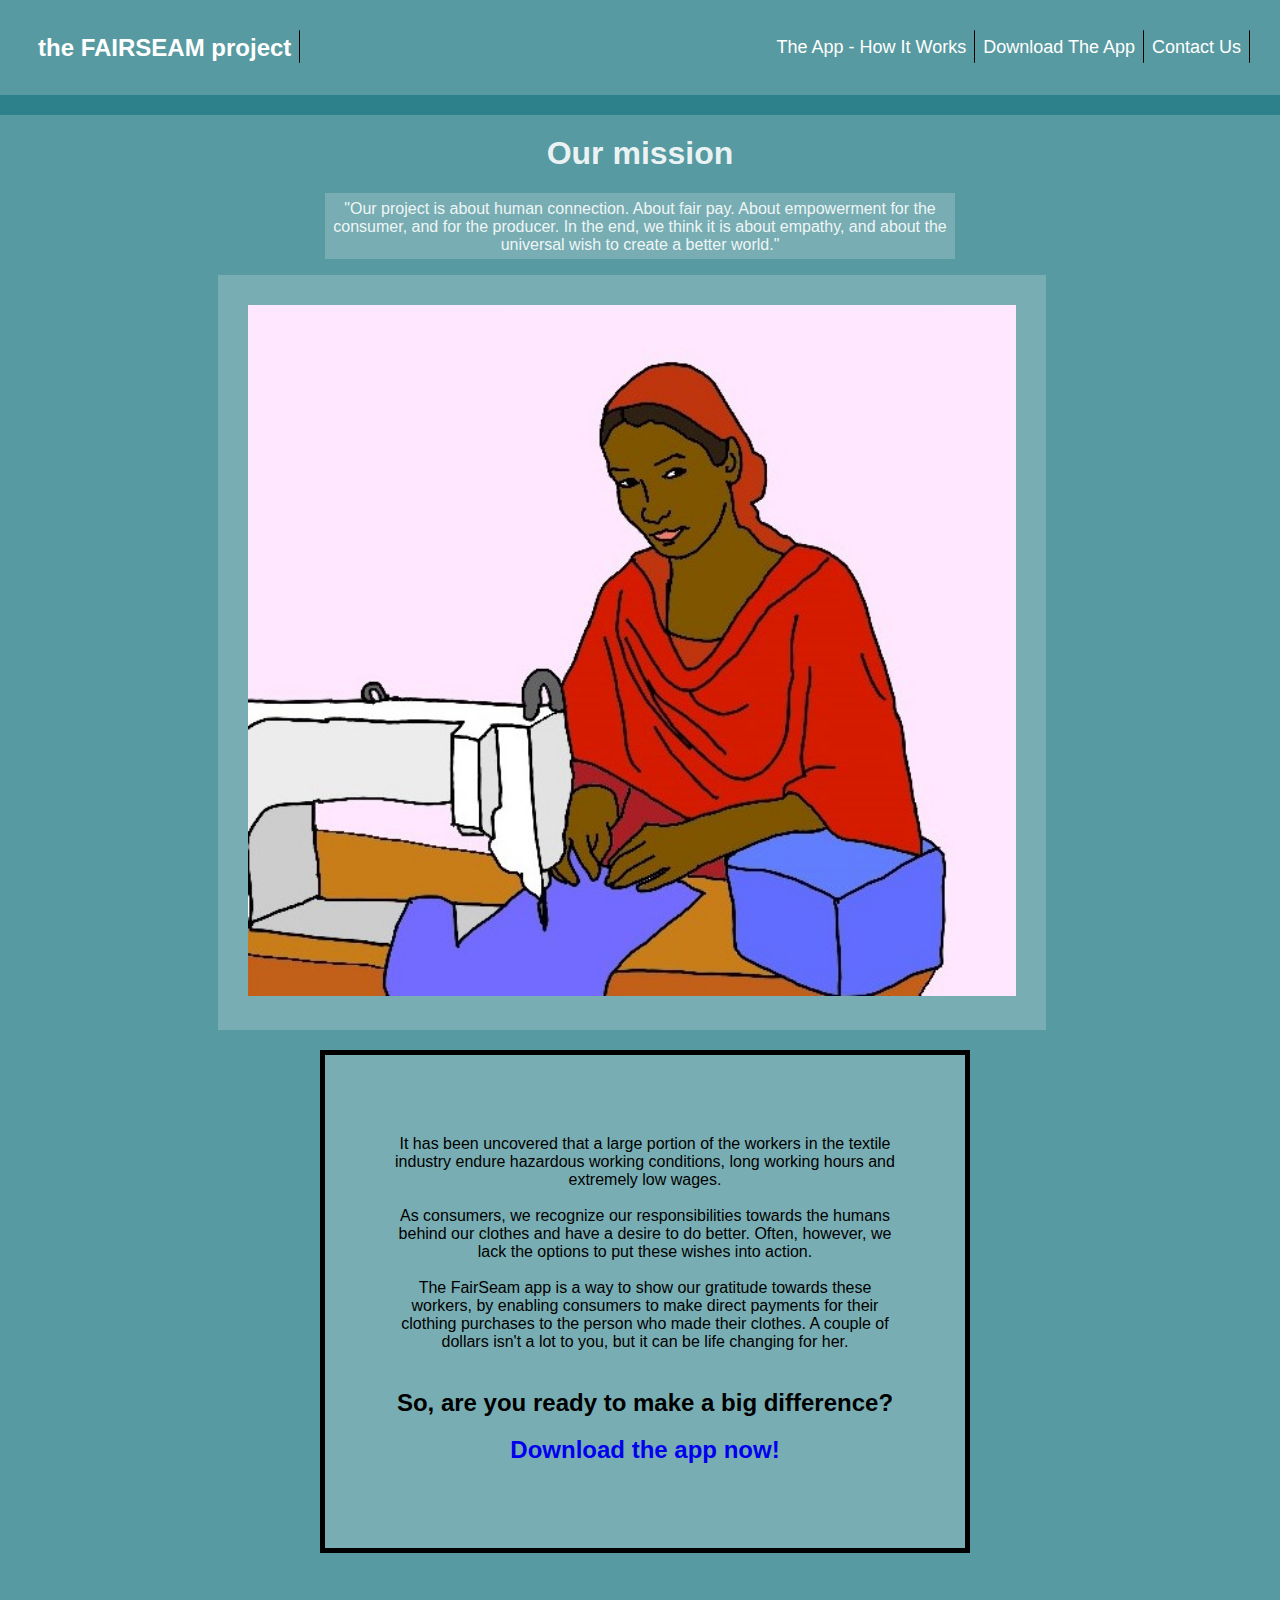
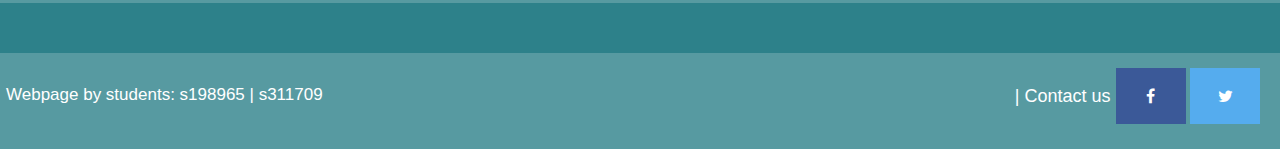
<file: index.html>
<!DOCTYPE html>
<html lang="en">


<head>
	<meta name="viewport" content="width=device-width, initial-scale=1">

	<title>FairSeam - together for a better tomorrow</title>

	<meta charset="UTF-8">

	<link rel="stylesheet" type="text/css" href="Stylesheet.css">

	<!-- Font awesome gir mulighet til å bruke social media buttons -->
	<link rel="stylesheet" href="https://cdnjs.cloudflare.com/ajax/libs/font-awesome/4.7.0/css/font-awesome.min.css">

</head>


<body>

<div class="menu">
		<a class="navn" href="index.html">the FAIRSEAM project</a>
		<div class="header-menu">
			<a href="About.html">The App - How It Works</a>
			<a href="App.html">Download The App </a>
			<a href="Contact.html">Contact Us </a>
		</div>
</div>


<div class="content">

<div class="header">
	<h1>Our mission</h1>
	<div id="headP">
		<p>
			"Our project is about human connection. About fair pay. About empowerment for the consumer, and for the producer. In the end, we think it is about empathy, and about the universal wish to create a better world."
		</p>
	</div>
</div>

<div class="picture">
	<picture>
		<img id="LadySewing" src="images/FactoryWorker.jpg" alt="drawing of a seamstress">
	</picture>
</div>

<div id = "about">
	<p>
	It has been uncovered that a large portion of the workers in the textile industry endure hazardous working conditions, long working hours and extremely low wages. <br><br>
	As consumers, we recognize our responsibilities towards the humans behind our clothes and have a desire to do better. Often, however, we lack the options to put these wishes into action.<br><br>
	The FairSeam app is a way to show our gratitude towards these workers, by enabling consumers to make direct payments for their clothing purchases to the person who made their clothes. A couple of dollars
	isn't a lot to you, but it can be life changing for her. <br><br>
	</p>
	<h2> So, are you ready to make a big difference? <h2>
	<a href="App.html">Download the app now! </a>
</div>

</div></div></div>

<footer>
		<div class="contact">
			<a href = Contact.html id="contact">| Contact us </a>
			<a href="https://www.facebook.com/" id="facebook" class="fa fa-facebook"></a>
			<a href="https://www.twitter.com" id="twitter" class="fa fa-twitter"></a>
		</div>
		<p id="byline">  Webpage by students: s198965 | s311709 </p>
</footer>

</body>

</html>
</file>
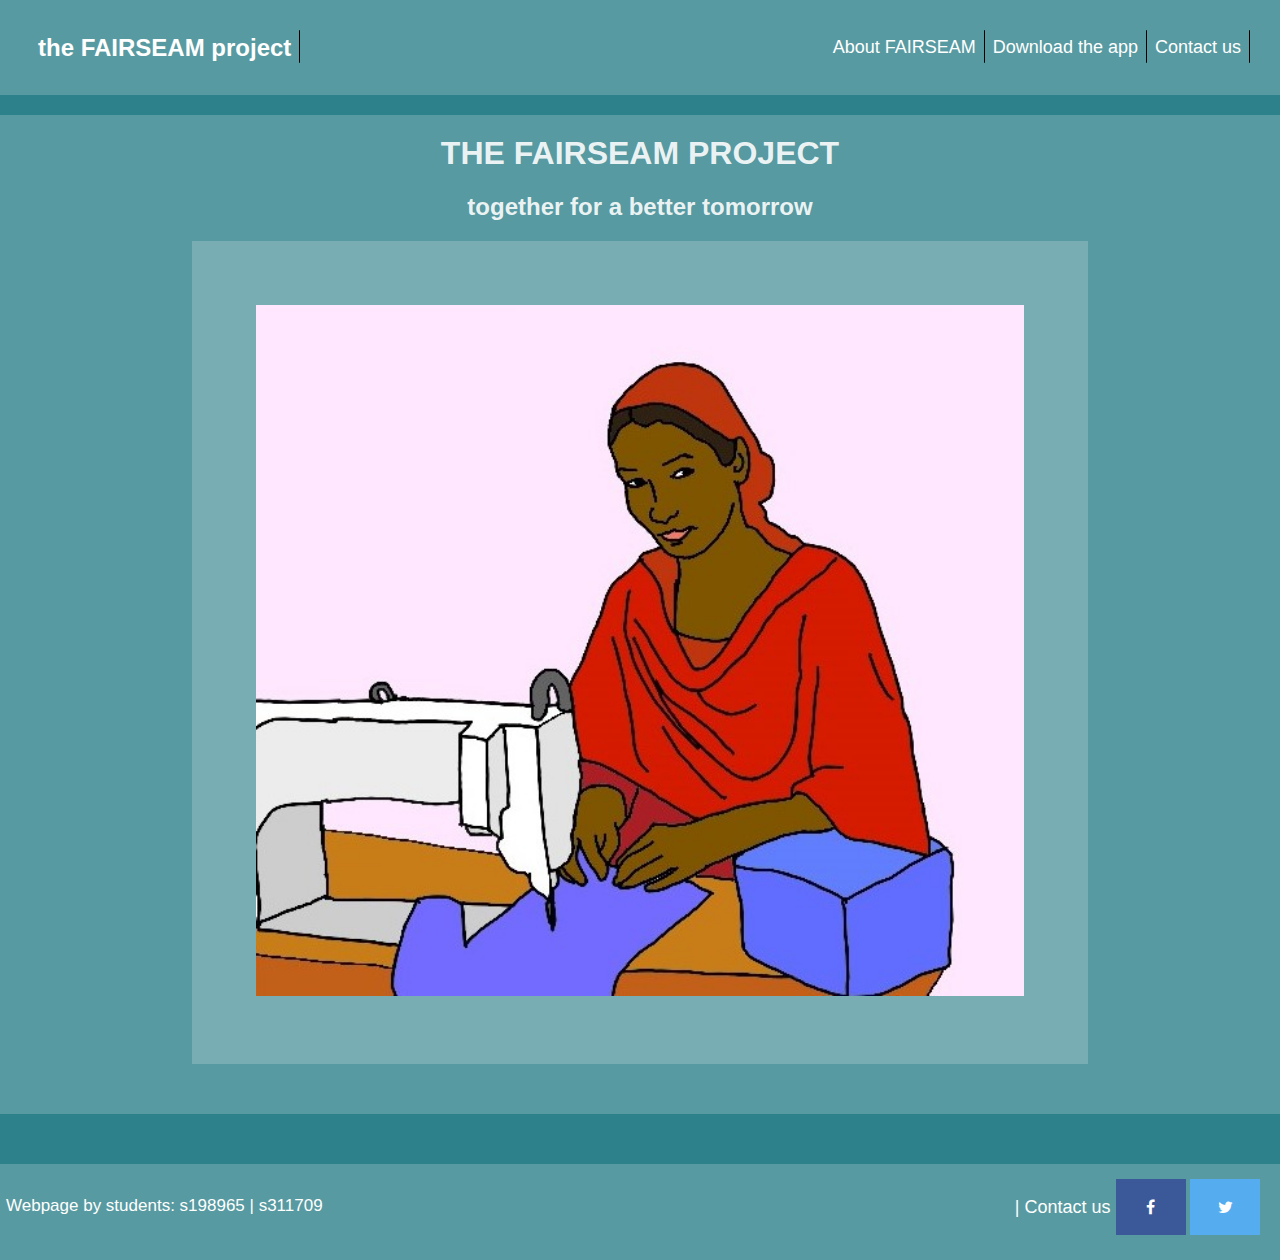
<file: html/index.html>
<!DOCTYPE html>
<html>


<head>
	<meta name="viewport" content="width=device-width, initial-scale=1">

	<title>FairSeam - together for a better tomorrow</title>

	<meta charset="UTF-8">

	<link rel="stylesheet" type="text/css" href="../css/Stylesheet.css">

	<link rel="stylesheet" href="https://cdnjs.cloudflare.com/ajax/libs/font-awesome/4.7.0/css/font-awesome.min.css">

</head>


<body>

<!--- <ul class = "meny">
	<li class="meny-knapp"><a href = frontpage.html> Front page </a> </li>
	<li class="meny-knapp"><a href = About.html> About the project </a> </li>
	<li class="meny-knapp"><a href = App.html> Download the app </a> </li>
	<li class="meny-knapp"><a href = 	Contact.html> Contact us </a></li>
</ul>   --->

<div class="menu">
		<a class="navn" href="frontpage.html">the FAIRSEAM project</a>
		<div class="header-menu">
			<!-- <a href="frontpage.html">Front page </a> -->
			<a href="About.html">About FAIRSEAM </a>
			<a href="App.html">Download the app </a>
			<a href="Contact.html">Contact us </a>
		</div>
</div>
<div class="content">
<div class="header">
	<h1> THE FAIRSEAM PROJECT</h1>
	<h2>together for a better tomorrow</h2>
</div>

<!-- vi må huske å legge til
bildetekst i hht undiversal design-->


<div class="picture">
<picture>
	<img id="LadySewing" src="../images/FactoryWorker.jpg" alt="factory worker" width="50%" padding="25%">
</picture>
</div>
<!--- <div class="frontpage-buttons">
	<button class="button" id="button-one" onclick="window.location.href='About.html';"> Learn more about the project!
	</button>
	<button class="button" id="button-two" onclick="window.location.href='App.html';"> Download the FairSeam app
	</button>
</div> --->

</div>

<footer>

		<div class="contact">
			<a href = Contact.html id="contact">| Contact us </a>
			<a href="#" id="facebook" class="fa fa-facebook"></a>
			<a href="#" id="twitter" class="fa fa-twitter"></a>
		</div>
		<p id="byline">  Webpage by students: s198965 | s311709 </p>
</footer>

</body>

</html>
</file>
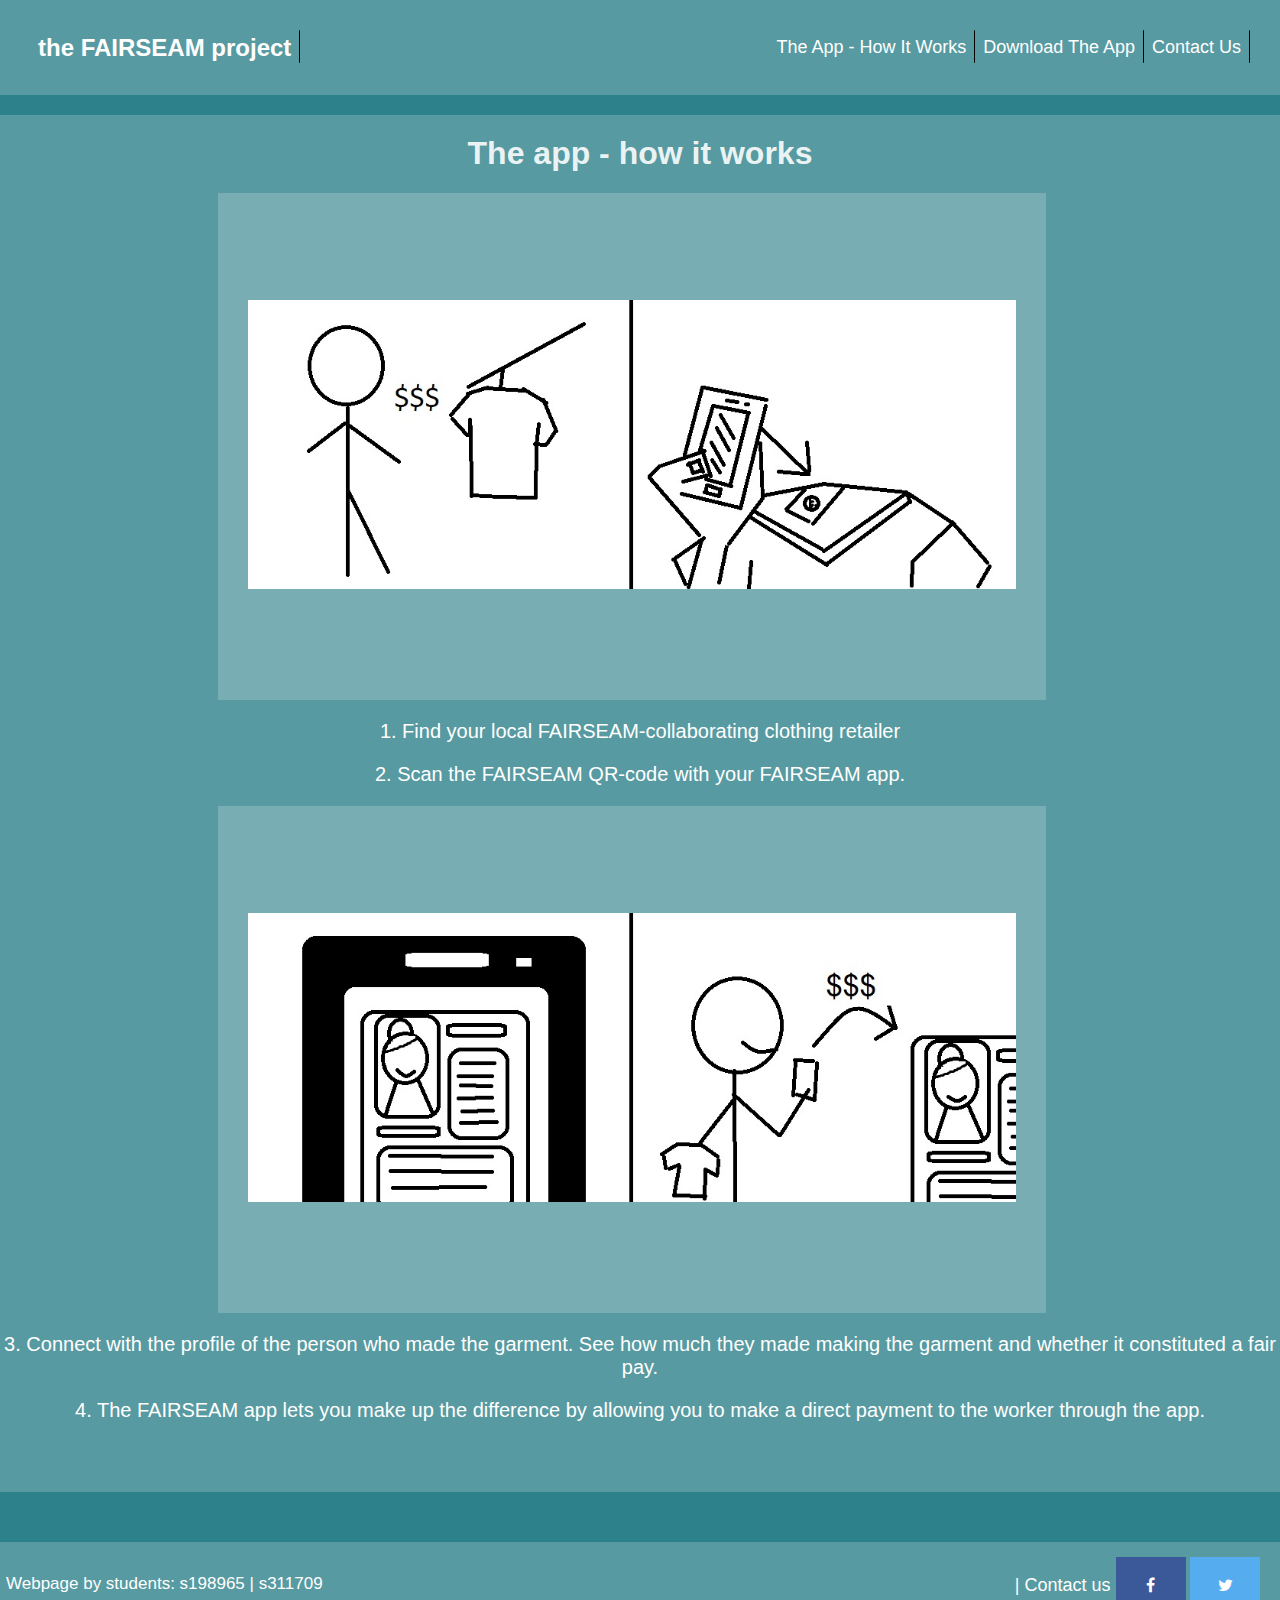
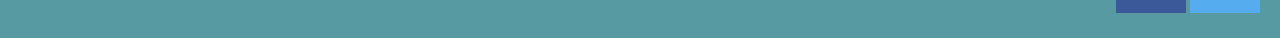
<file: About.html>
<!DOCTYPE html>
<html lang="en">

<head>
	<meta charset="UTF-8">

	<link rel="stylesheet" type="text/css" href="Stylesheet.css">
	<!-- Font awesome gir mulighet til å bruke social media buttons -->
	<link rel="stylesheet" href="https://cdnjs.cloudflare.com/ajax/libs/font-awesome/4.7.0/css/font-awesome.min.css">

	<meta name="viewport" content="width=device-width, initial-scale=1">

	<title>About the FairSeam project</title>

</head>

<body>

<div class="menu">
		<a class="navn" href="index.html">the FAIRSEAM project</a>
		<div class="header-menu">
			<a href="About.html">The App - How It Works</a>
			<a href="App.html">Download The App </a>
			<a href="Contact.html">Contact Us </a>
		</div>
</div>

<div class="content">

<div class="header">
	<h1>The app - how it works</h1>
</div>

<div class="picture">
	<picture class="tegneserie">
		<img src="images/bilde1.jpg" alt ="hvordan bruke appen del 1">
	</picture>
</div>

<div class="bruksanvisning">
	<p>
		1. Find your local FAIRSEAM-collaborating clothing retailer
	</p>

	<p>
		2. Scan the FAIRSEAM QR-code with your
		FAIRSEAM app.
	</p>
<div>

<div class="picture">
	<picture class="tegneserie">
		<img src="images/bilde2.jpg" alt ="hvordan bruke appen del 2">
	</picture>
</div>

<div class="bruksanvisning">
	<p>
		3. Connect with the profile of the person who made the garment. See how much they made making the garment and whether it constituted a fair pay.
	</p>

	<p>
		4. The FAIRSEAM app lets you make up the difference by allowing you to make a direct payment to the worker through the app.
	</p>

</div>
</div></div>
</div>

<footer>
		<div class="contact">
			<a href = Contact.html id="contact">| Contact us </a>
			<a href="https://www.facebook.com/" id="facebook" class="fa fa-facebook"></a>
			<a href="https://www.twitter.com" id="twitter" class="fa fa-twitter"></a>
		</div>
		<p id="byline">  Webpage by students: s198965 | s311709 </p>
</footer>

</body>

</html>
</file>
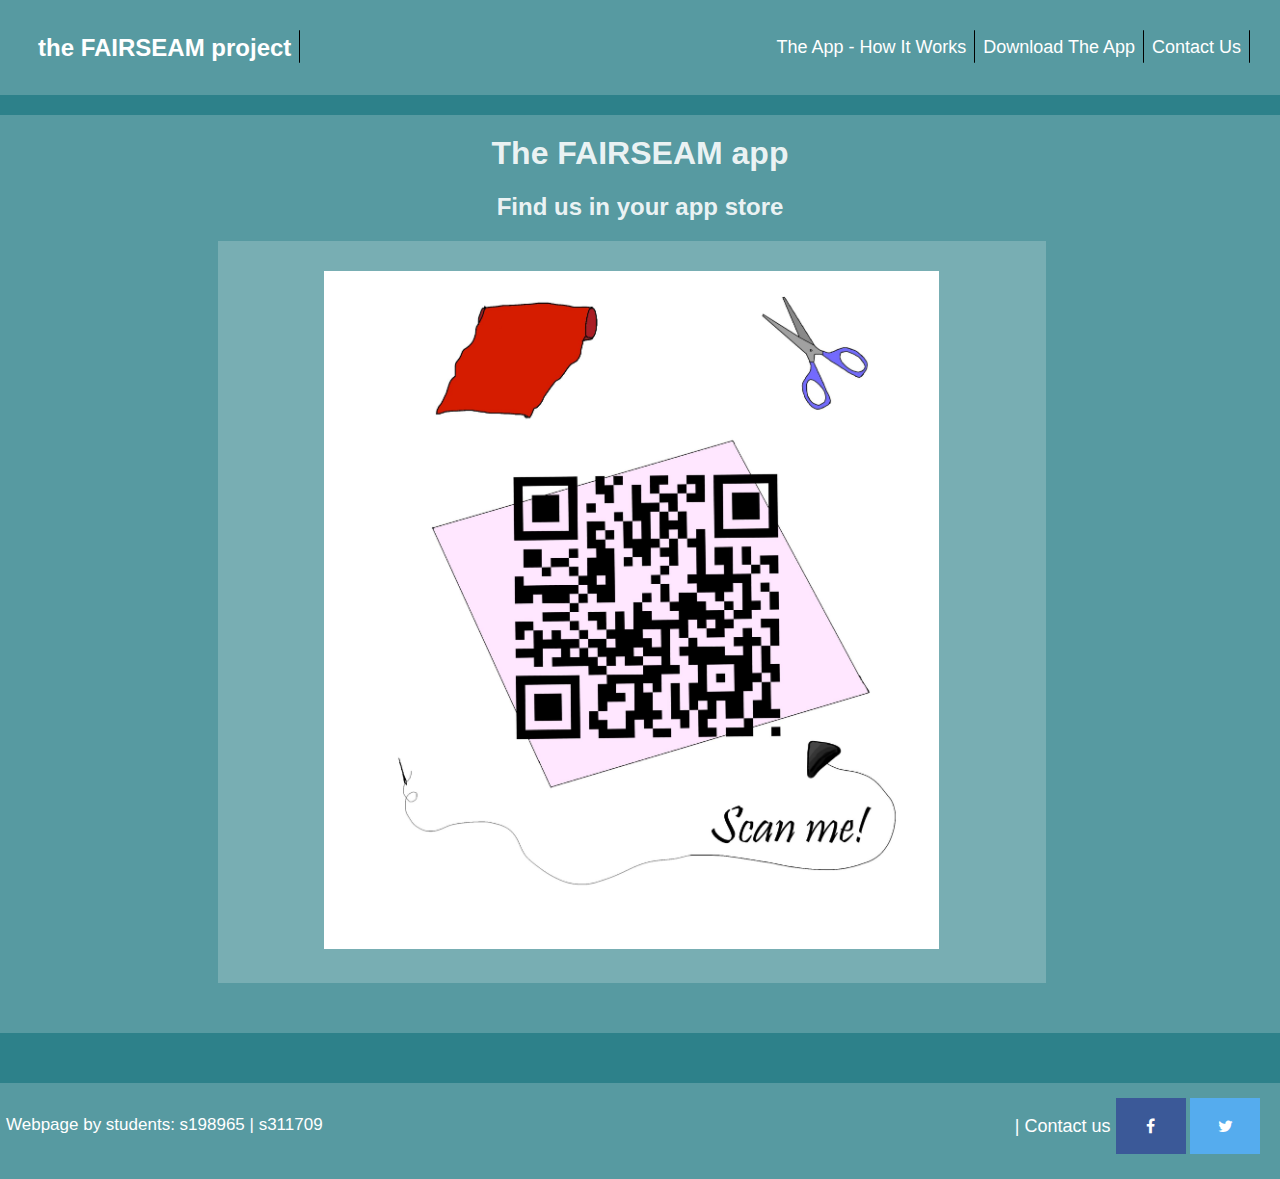
<file: App.html>
<!DOCTYPE html>
<html lang="en">

<head>

	<meta charset="UTF-8">

	<link rel="stylesheet" type="text/css" href="Stylesheet.css">

	<!-- Font awesome gir mulighet til å bruke social media buttons -->
	<link rel="stylesheet" href="https://cdnjs.cloudflare.com/ajax/libs/font-awesome/4.7.0/css/font-awesome.min.css">

	<meta name="viewport" content="width=device-width, initial-scale=1">

	<title>Download the FairSeam app</title>

</head>

<body>

<div class="menu">
		<a class="navn" href="index.html">the FAIRSEAM project</a>
		<div class="header-menu">
			<a href="About.html">The App - How It Works</a>
			<a href="App.html">Download The App </a>
			<a href="Contact.html">Contact Us </a>
		</div>
</div>

<div class="content">

<div class="header">
	<h1> The FAIRSEAM app</h1>
	<h2>Find us in your app store</h2>
</div>


<div class="picture">
	<picture>
		<img id="scanMe" src="images/scanMe.jpg" alt="scan the qr code">
	</picture>
</div>

</div>

<footer>
		<div class="contact">
			<a href = Contact.html id="contact">| Contact us </a>
			<a href="https://www.facebook.com/" id="facebook" class="fa fa-facebook"></a>
			<a href="https://www.twitter.com" id="twitter" class="fa fa-twitter"></a>
		</div>
		<p id="byline">  Webpage by students: s198965 | s311709 </p>
</footer>

</body>

</html>
</file>
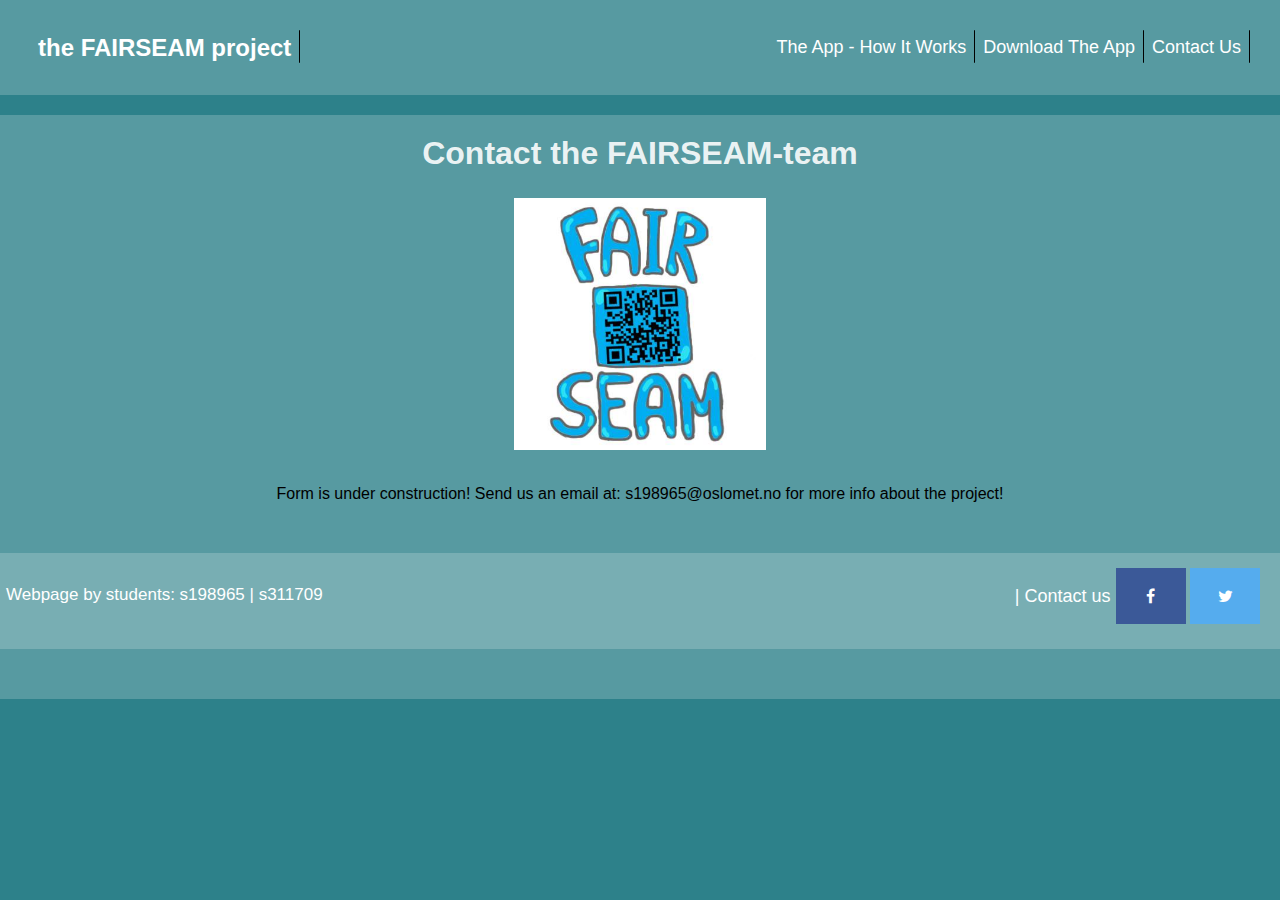
<file: Contact.html>
<!DOCTYPE html>
<html lang="en">

<head>

	<meta charset="UTF-8">

	<meta name="viewport" content="width=device-width, initial-scale=1">

	<title>Contact the FairSeam team</title>

	<link rel="stylesheet" type="text/css" href="Stylesheet.css" />

	<!-- Font awesome gir mulighet til å bruke social media buttons -->
	<link rel="stylesheet" href="https://cdnjs.cloudflare.com/ajax/libs/font-awesome/4.7.0/css/font-awesome.min.css">

</head>

<body>

<div class="menu">
		<a class="navn" href="index.html">the FAIRSEAM project</a>
		<div class="header-menu">
			<a href="About.html">The App - How It Works</a>
			<a href="App.html">Download The App </a>
			<a href="Contact.html">Contact Us </a>
		</div>
</div>

<div class="content">

<div class="header">
	<h1> Contact the FAIRSEAM-team </h1>
	<picture>
		<img id="logo" src="images/logo.jpg" alt="FAIRSEAM logo">
	</picture>
</div>

<p id="email">
	Form is under construction! Send us an email at:
	s198965@oslomet.no
	for more info about the project!
</p>

<!--
<div class="form">
	<div class="contactForm">
		<form method:"GET" action="mailto:s198965@oslomet.no" name="contact form" enctype:"text.plain">

				<label for="name"> Name </label>
				<input type="text" id=name name=Name placeholder ="full name">

				<br>

				<label for="email"> Email </label>
				<input type="text" id=email name=Email placeholder ="email adress">

				<br>

				<label for="message"> Message </label>

				<br>

				<textarea id="message" name=Message placeholder ="message"> </textarea>

				<div class="center">

				<input type="Button" value="Send">
				</div>
		</form>
	</div>
</div>
--->
<footer>
		<div class="contact">
			<a href = Contact.html id="contact">| Contact us </a>
			<a href="https://www.facebook.com/" id="facebook" class="fa fa-facebook"></a>
			<a href="https://www.twitter.com" id="twitter" class="fa fa-twitter"></a>
		</div>
		<p id="byline">  Webpage by students: s198965 | s311709 </p>
</footer>


</body>

</html>
</file>
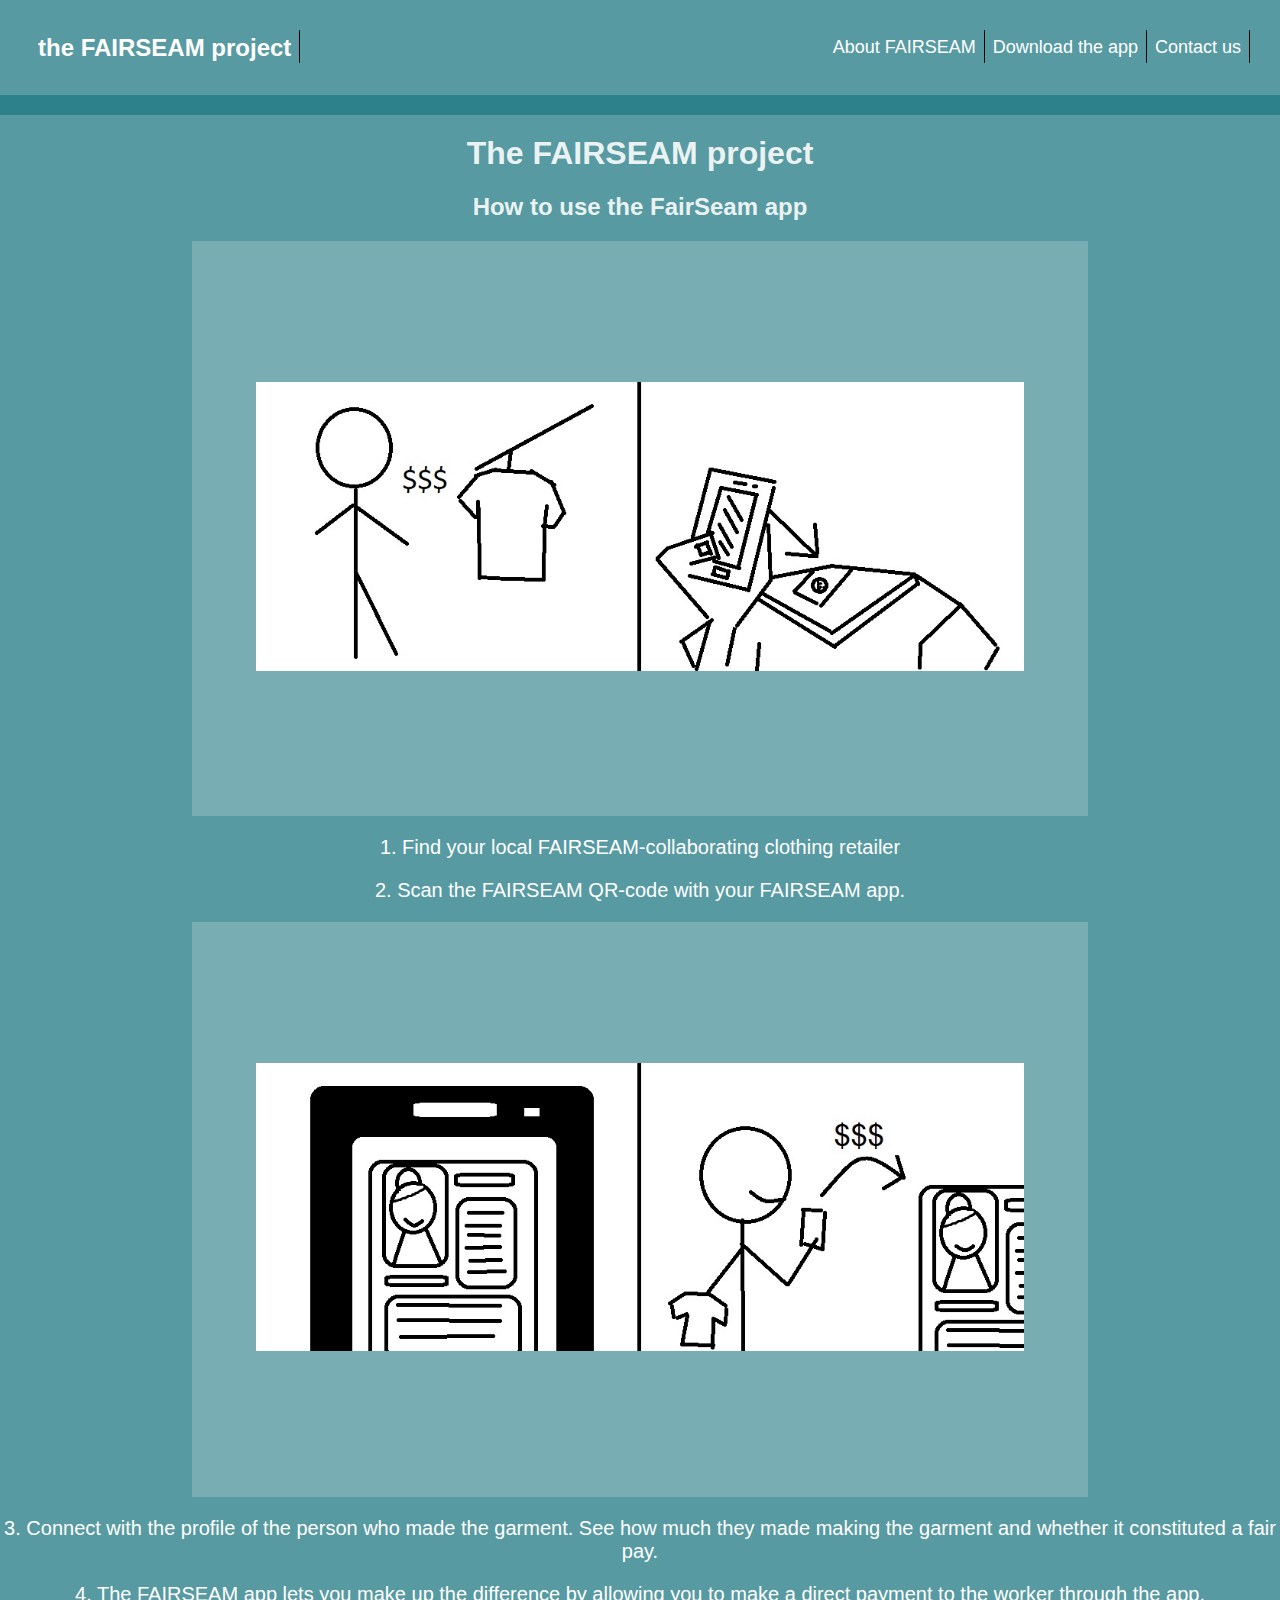
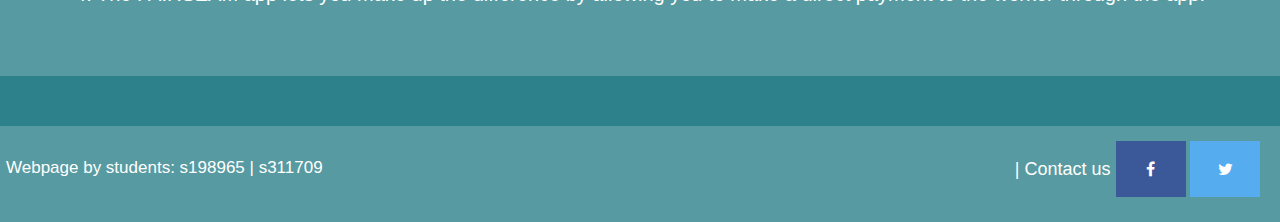
<file: html/About.html>
<!DOCTYPE html>
<html>
<link rel="stylesheet" type="text/css" href="../css/Stylesheet.css">
<!-- Font awesome gir mulighet til å bruke social media buttons -->
<link rel="stylesheet" href="https://cdnjs.cloudflare.com/ajax/libs/font-awesome/4.7.0/css/font-awesome.min.css">

<head>
	<meta charset="UTF-8">

	<meta name="viewport" content="width=device-width, initial-scale=1">

	<title>About the FairSeam project</title>


</head>

<body>


<!--- <ul class = "meny">
	<li class="meny-knapp"><a href = frontpage.html> Front page </a> </li>
	<li class="meny-knapp"><a href = About.html> About the project </a> </li>
	<li class="meny-knapp"><a href = App.html> Download the app </a> </li>
	<li class="meny-knapp"><a href = 	Contact.html> Contact us </a></li>
</ul> -->

<div class="menu">
		<a class="navn" href="index.html">the FAIRSEAM project</a>
		<div class="header-menu">
			<!-- <a href="frontpage.html">Front page </a> -->
			<a href="About.html">About FAIRSEAM </a>
			<a href="App.html">Download the app </a>
			<a href="Contact.html">Contact us </a>
		</div>
</div>

<div class="content">

<div class="header">
	<h1> The FAIRSEAM project</h1>
	<h2>How to use the FairSeam app</h2>
</div>
<div class="picture">
		<picture class="tegneserie">
			<img src="../images/bilde1.jpg" alt ="må skrive inn alt">
	</picture>
</div>
<!-- <picture>
	<img src=imageName.jpg alt="lady making clothes">
</picture> -->
<div class="bruksanvisning">
<p>
	1. Find your local FAIRSEAM-collaborating clothing retailer
</p>

<P>
	2. Scan the FAIRSEAM QR-code with your
	FAIRSEAM app.
</P>
<div>

<div class="picture">
	<picture class="tegneserie">
		<img src="../images/bilde2.jpg" alt ="må skrive inn alt">
	</picture>
</div>

<div class="bruksanvisning">
<p>
	3. Connect with the profile of the person who made the garment. See how much they made making the garment and whether it constituted a fair pay.
</p>

<P>
	4. The FAIRSEAM app lets you make up the difference by allowing you to make a direct payment to the worker through the app.
</P>

</div>
</div>

</div>

</div>

<footer>

		<div class="contact">
			<a href = Contact.html id="contact">| Contact us </a>
			<a href="#" id="facebook" class="fa fa-facebook"></a>
			<a href="#" id="twitter" class="fa fa-twitter"></a>
		</div>
		<p id="byline">  Webpage by students: s198965 | s311709 </p>
</footer>



</body>

</html>
</file>
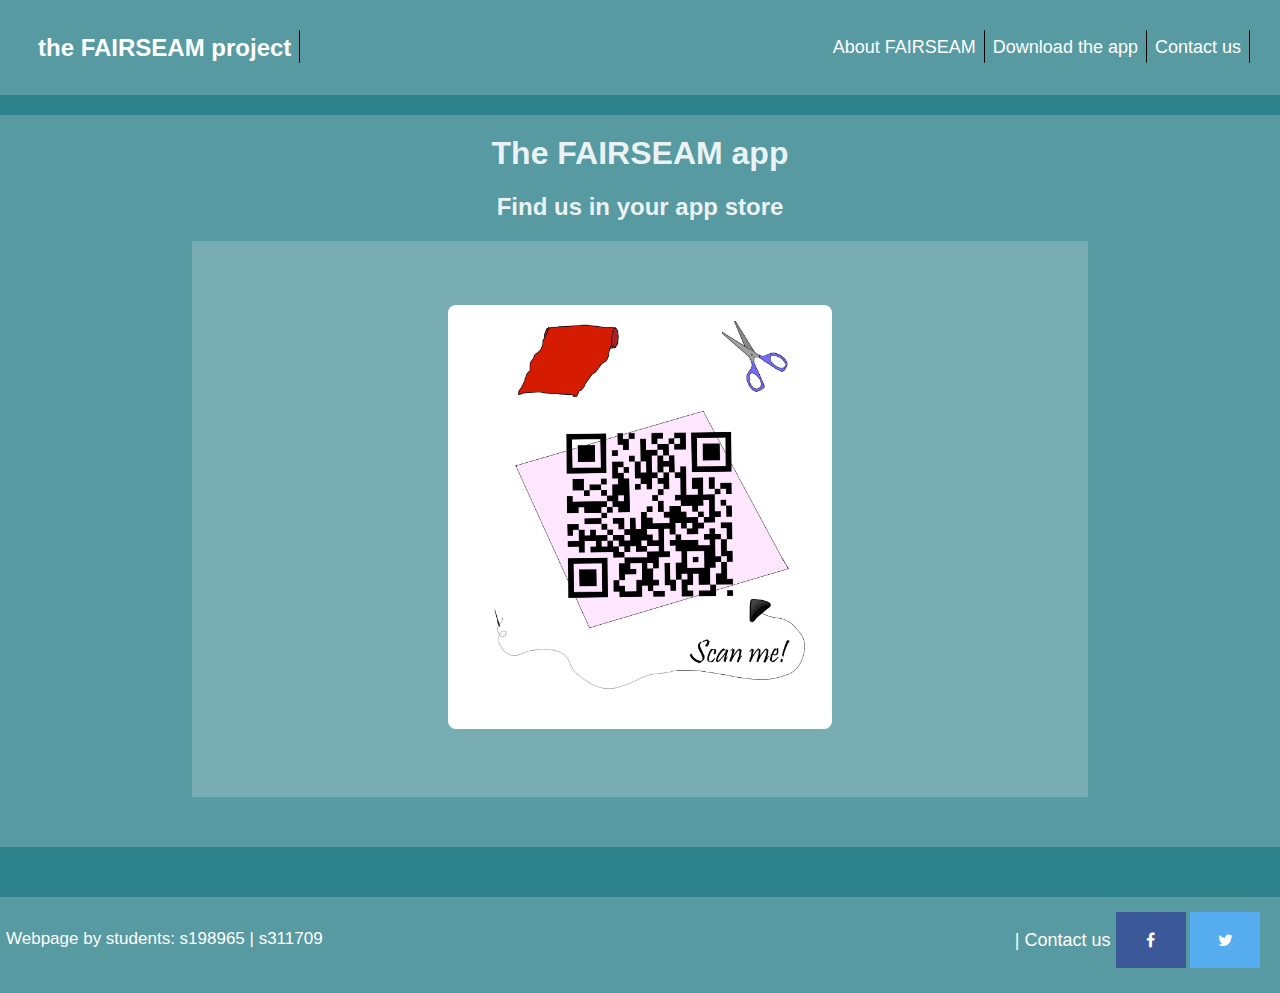
<file: html/App.html>
<!DOCTYPE html>
<html>
	
	<link rel="stylesheet" type="text/css" href="../css/Stylesheet.css">
<!-- Font awesome gir mulighet til å bruke social media buttons -->
	
	<link rel="stylesheet" href="https://cdnjs.cloudflare.com/ajax/libs/font-awesome/4.7.0/css/font-awesome.min.css">

<head>

	<meta charset="UTF-8">
	
	<meta name="viewport" content="width=device-width, initial-scale=1">
	
	<title>Download the FairSeam app</title>

</head>

<body>


<!--- <ul class = "meny">
	<li class="meny-knapp"><a href = frontpage.html> Front page </a> </li>
	<li class="meny-knapp"><a href = About.html> About the project </a> </li>
	<li class="meny-knapp"><a href = App.html> Download the app </a> </li>
	<li class="meny-knapp"><a href = 	Contact.html> Contact us </a></li>
</ul> --->

<div class="menu">
		<a class="navn" href="index.html">the FAIRSEAM project</a>
		<div class="header-menu">
			<!-- <a href="frontpage.html">Front page </a> -->
			<a href="About.html">About FAIRSEAM </a>
			<a href="App.html">Download the app </a>
			<a href="Contact.html">Contact us </a>
		</div>
</div>
<div class="content">
<div class="header">
	<h1> The FAIRSEAM app</h1>
	<h2>Find us in your app store</h2>
</div>


<div class="picture">
<picture>
	<img id="scanMe" src="../images/scanMe.jpg" alt="scan the qr code">
</picture>
</div>
</div>
<footer>
		
		<div class="contact">
			<a href = Contact.html id="contact">| Contact us </a>
			<a href="#" id="facebook" class="fa fa-facebook"></a>
			<a href="#" id="twitter" class="fa fa-twitter"></a>
		</div>
		<p id="byline">  Webpage by students: s198965 | s311709 </p>
</footer>


</body>


</html>
</file>
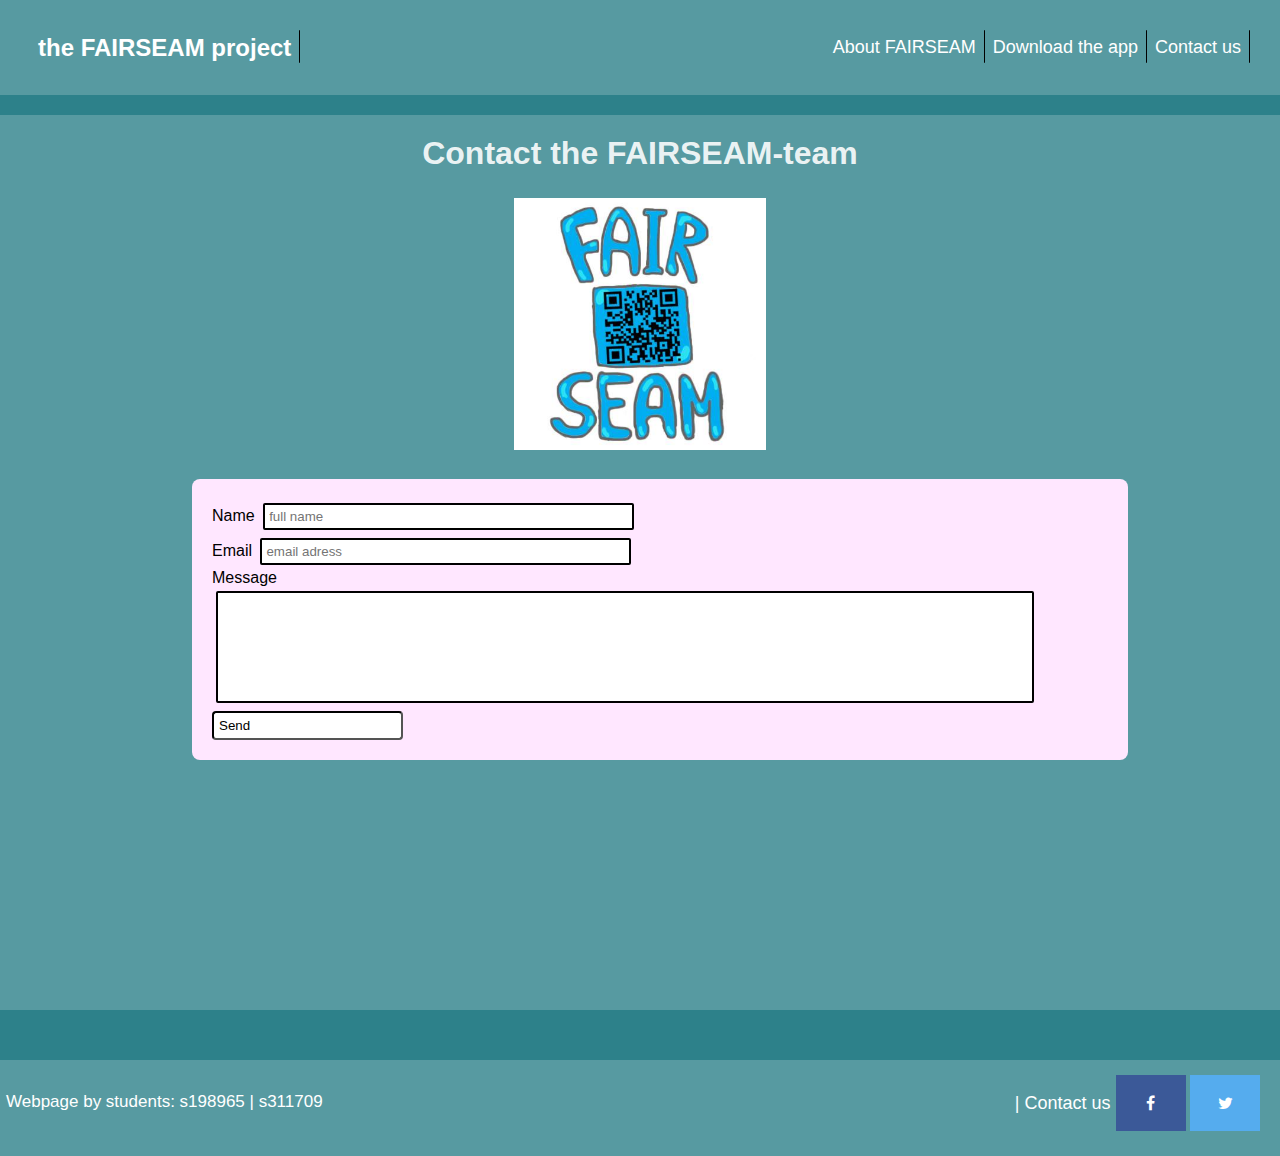
<file: html/Contact.html>
<!DOCTYPE html>
<html>

<head>

	<meta charset="UTF-8">

	<meta name="viewport" content="width=device-width, initial-scale=1">

	<title>Contact the FairSeam team</title>

	<link rel="stylesheet" type="text/css" href="../css/Stylesheet.css" />
	<!-- Font awesome gir mulighet til å bruke social media buttons -->

	<link rel="stylesheet" href="https://cdnjs.cloudflare.com/ajax/libs/font-awesome/4.7.0/css/font-awesome.min.css">


	<!-- flyttet linkene til stylesheets
		til head fra over head -->
</head>

<body>


<!-- <ul class = "meny">
	<li class="meny-knapp"><a href = frontpage.html> Front page </a> </li>

	<li class="meny-knapp"><a href = About.html> About the project </a> </li>

	<li class="meny-knapp"><a href = App.html> Download the app </a> </li>

	<li class="meny-knapp"><a href = 	Contact.html> Contact us </a></li>
</ul>  -->

<div class="menu">
		<a class="navn" href="index.html">the FAIRSEAM project</a>
		<div class="header-menu">
			<!-- <a href="frontpage.html">Front page </a> -->
			<a href="About.html">About FAIRSEAM </a>
			<a href="App.html">Download the app </a>
			<a href="Contact.html">Contact us </a>
		</div>
</div>

<div class="content">

	<div class="header"> <!-- hvorfor legger vi disse i en egen div? Husker ikke
	hva reglene var rundt divs-->
		<h1> Contact the FAIRSEAM-team </h1>
		<picture>
			<img id="logo" src="../images/logo.jpg" alt="FAIRSEAM logo">
		</picture>
	</div>

<div class="form">
	<div class="contactForm">
		<form action="." name="contact form">

				<label for="name"> Name </label>
				<input type="text" id=name name=Name placeholder ="full name">

				<br>

				<label for="email"> Email </label>
				<input type="text" id=email name=Email placeholder ="email adress">

				<br>

				<label for="message"> Message </label>

				<br>

				<textarea id="message" name=Message placeholder ="message"> </textarea>

				<div class="center">

				<input type="Send" value="Send">
		</form>
	
</div>
</div>

</div>

</div>

<footer>
		
		<div class="contact">
			<a href = Contact.html id="contact">| Contact us </a>
			<a href="#" id="facebook" class="fa fa-facebook"></a>
			<a href="#" id="twitter" class="fa fa-twitter"></a>
		</div>
		<p id="byline">  Webpage by students: s198965 | s311709 </p>
</footer>


</body>

</html>
</file>
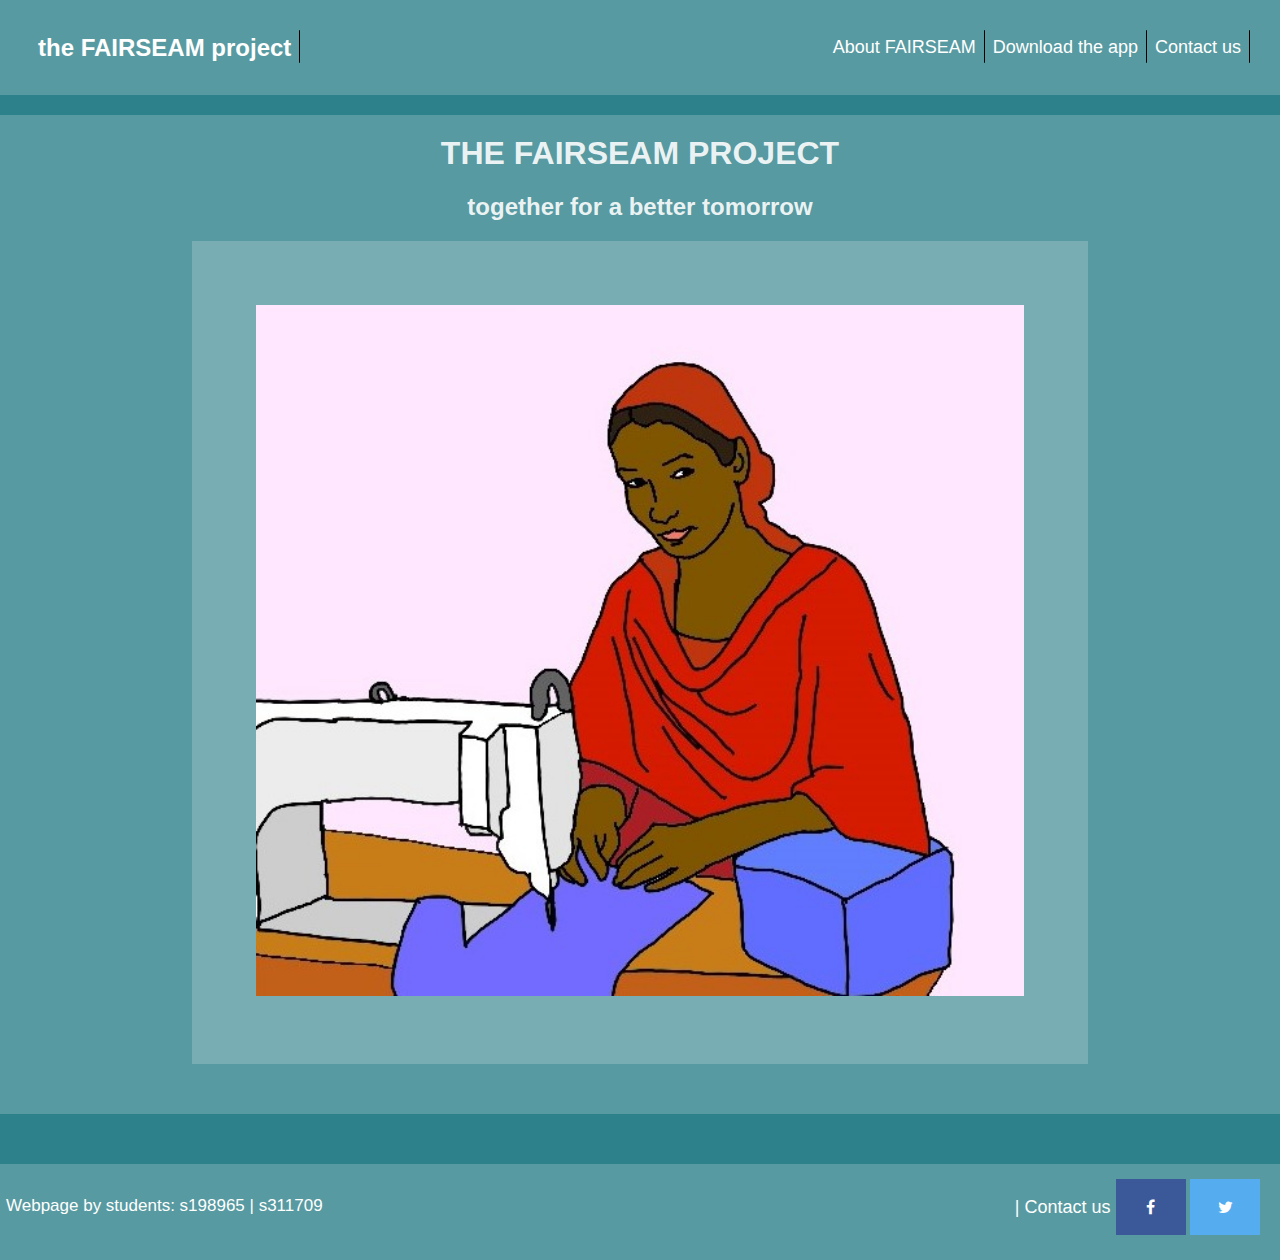
<file: html/frontpage.html>
<!DOCTYPE html>
<html>


<head>
	<meta name="viewport" content="width=device-width, initial-scale=1">
	
	<title>FairSeam - together for a better tomorrow</title>
	
	<meta charset="UTF-8">
	
	<link rel="stylesheet" type="text/css" href="../css/Stylesheet.css">
	
	<link rel="stylesheet" href="https://cdnjs.cloudflare.com/ajax/libs/font-awesome/4.7.0/css/font-awesome.min.css">

</head>


<body>

<!--- <ul class = "meny">
	<li class="meny-knapp"><a href = frontpage.html> Front page </a> </li>
	<li class="meny-knapp"><a href = About.html> About the project </a> </li>
	<li class="meny-knapp"><a href = App.html> Download the app </a> </li>
	<li class="meny-knapp"><a href = 	Contact.html> Contact us </a></li>
</ul>   --->

<div class="menu">
		<a class="navn" href="frontpage.html">the FAIRSEAM project</a>
		<div class="header-menu">
			<!-- <a href="frontpage.html">Front page </a> -->
			<a href="About.html">About FAIRSEAM </a>
			<a href="App.html">Download the app </a>
			<a href="Contact.html">Contact us </a>
		</div>
</div>
<div class="content">
<div class="header">
	<h1> THE FAIRSEAM PROJECT</h1>
	<h2>together for a better tomorrow</h2>
</div>

<!-- vi må huske å legge til
bildetekst i hht undiversal design-->


<div class="picture">
<picture>
	<img id="LadySewing" src="../images/FactoryWorker.jpg" alt="factory worker" width="50%" padding="25%">
</picture>
</div>
<!--- <div class="frontpage-buttons">
	<button class="button" id="button-one" onclick="window.location.href='About.html';"> Learn more about the project!
	</button>
	<button class="button" id="button-two" onclick="window.location.href='App.html';"> Download the FairSeam app
	</button>
</div> --->

</div>

<footer>
		
		<div class="contact">
			<a href = Contact.html id="contact">| Contact us </a>
			<a href="#" id="facebook" class="fa fa-facebook"></a>
			<a href="#" id="twitter" class="fa fa-twitter"></a>
		</div>
		<p id="byline">  Webpage by students: s198965 | s311709 </p>
</footer>

</body>

</html>
</file>
<file: Stylesheet.css>
*{
	text-decoration: none;
}

html{
	position: relative;
	min-height: 100%;
}

.header{
	text-align: center;
	padding-top: 50px;
	margin: 10px;
		color: rgba(255,255,255,.9);
}

h1 {
	padding: 0px;
	margin-top: -30px;
}

h2 {
	text-align: center;
}

p {
	text-align: center;
}

.navn {
	margin-bottom: 2px;
} /*luft under tittel i menyen*/

.content{ /*alt farge*/
	background-color: rgba(255,255,255,.2);
	padding-bottom: 50px;
}

body{
padding: 0px; /*for å fjerne whitespace*/
background-color: #DCFDFF;
background-color: #2d818a; /* alt farge */
font-family: Arial, Helvetica, sans-serif;
height: 100vh;
margin: 0 0 0 0 px; /* bottom = footer height*/
padding: 0;
margin: 0;
}

{
	box-sizing: border-box;
}

.menu {
	background-color: #05D7EE;
	background-color: #2d818a;
	background-color: rgba(255,255,255,.2);
	padding: 30px;
	overflow: hidden;
	margin-bottom: 20px;
}

.menu a{
	float: left;
	display: block;
	text-align: center;
	font-size: 18px;
	text-decoration: none;
	border-radius: 1px;
	padding: 8px;
	padding-top: 10px;
	line-height: 15px;
	border-right: 1px solid black;
	color:white;
}

.menu a.navn {
	font-size: 24px;
	font-weight: 800;
}

.menu a:hover {
	background-color: blue;
	color: white;
}

.menu a:active {
	background-color: magenta;
	color: white;
}
/* for å få menyen til høyre på siden*/
.header-menu {
	float: right;
}

.tegneserie img{
	padding: 10% 0;
	width: 100%;
}


@media screen and (max width: 600px) {
	.menu a {
		float: none;
		width: 100%;
		display: block;
		border-style: solid 4px;
	}

	.header-menu {
		float: none;
	}

	.contactForm {
		width: 100%;
		margin-top: 0;
	}
}

#headP {
	width: 50%;
	margin-left: 25%;
	background-color: rgba(255,255,255,.2);
	text-align: center;
	border:
	margin-top: 20px;
}

#headP p {
	padding: 5px;
	padding-top: 7px;
}

#about {
	width: 40%;
	margin-left: 25%;
	background-color: rgba(255,255,255,.2);
	text-align: center;
	border: 5px solid black;
	margin-top: 20px;
	padding: 5%;
}

#about p {
	weight: bold;
}

#LadySewing{
	width: 100%;
}

.picture{
	background-color: rgba(255,255,255,0.2);
	width: 60%;
	margin-left: 17%;
	padding: 30px;
}


#logo {
	float: center;
	width: 20%;
	padding: 5px;
	padding-bottom: 15px;
}

#scanMe {
	width: 80%;
	padding-left: 10%;
}

.contactForm {
	background-color: #ffe7ff;
	padding: 20px;
	margin-left: 15%;
	margin-right: 15%;
	width: 70%;
	border-radius: 8px;
	margin-bottom: 200px;
}

input[type=text] {
width: 40%;
padding: 4px;
margin: 4px;
border: 2px solid black;
border-radius: 2px;
}

textarea {
	width: 90%;
	height: 100px;
	padding: 4px;
	margin: 4px;
	border: 2px solid black;
	border-radius: 2px;
	resize: none;
}

input[type=Button] {
  background-color: white;
  color: black;
  padding: 10px;
  border-color: black;
  border-radius: 4px;
	display: inline-block;
	cursor: pointer;
}

input[type=Button]:hover {
  border-style: double;
	border-color: black;
	text-transform: uppercase;
}

input[type=Button]:active {
	background-color: #05D7EE;
}

footer{
	width: 100vw; /*to fill the screen*/
	max-width: 100%; /* prevents horizontal overflow*/
	display: block; /*vi vil ha en kloss*/
	overflow: hidden; /*fordi vi skal ha noen floating elements*/
	background-color: #05D7EE;
	background-color: rgba(255,255,255,.5); /*alt farge*/
	background-color: rgba(255,255,255,.2);
	margin-top: 50px; /*for å få litt luft over */
	padding: 0 0;
	box-sizing: border-box;
	padding-top: 15px;
	padding-bottom: 22px;
}

footer .contact{
	float: right;
	padding-right: 20px;
}

footer p {
	text-align: center;
	padding-bottom: 5px;
	padding-left: 6px;
	color: white;
	font-size: 17px;
}


.fa {
	padding: 20px;
  font-size: 30px;
  width: 30px;
  text-align: center;
  text-decoration: none;
}

.fa:hover {
  opacity: 0.8;
}

.fa-facebook {
  background-color: #3B5998;
  color: white;
}

.fa-twitter {
  background-color: #55ACEE;
  color: white;
}

.bruksanvisning {
	font-size: 20px;
	color: white;
	text-align: center;
}

#contact{
	color:white;
	font-size: 18px;
}

#byline{
	float: left;
}
</file>
<file: css/Stylesheet.css>
/*skal vi ha et stylesheet
for alt sammen? Eller et hvor hver
side?*/

*{
	text-decoration: none;
}

body{
	padding: 0;
	margin: 0;
}

html{
	position: relative;
	min-height: 100%;
}

.header{
	text-align: center;
	padding-top: 50px;
	margin: 10px;
		color: rgba(255,255,255,.9);
}

/*#header h1{
	margin: 0px;
}*/

h1 {
	padding: 0px;
	margin-top: -30px;
}

.navn {
	margin-bottom: 2px;
} /*luft under tittel i menyen*/

.content{ /*alt farge*/
	background-color: rgba(255,255,255,.2);
	padding-bottom: 50px;
}

body{
	
padding: 0px; /*for å fjerne whitespace*/
background-color: #DCFDFF;
background-color: #2d818a; /* alt farge */
font-family: Arial, Helvetica, sans-serif;
height: 100vh;
margin: 0 0 0 0 px; /* bottom = footer height*/
}

{
	box-sizing: border-box;
}

.menu {
	background-color: #05D7EE;
	background-color: #2d818a;
	background-color: rgba(255,255,255,.2);
	padding: 30px;
	overflow: hidden;
	margin-bottom: 20px;
}

.menu a{
	float: left;
	display: block;
	text-align: center;
	font-size: 18px;
	text-decoration: none;
	border-radius: 1px;
	padding: 8px;
	padding-top: 10px;
	line-height: 15px;
	border-right: 1px solid black;
	color:white;
}

/* .menu a:first-child {
	border-right: none;
}
*/




.menu a.navn {
	font-size: 24px;
	font-weight: 800;
}

.menu a:hover {
	background-color: blue;
	color: white;
}

.menu a:active {
	background-color: magenta;
	color: white;
}
/* for å få menyen til høyre på siden*/
.header-menu {
	float: right;
}

.tegneserie img{
	padding: 10% 0;
	width: 100%;
}


@media screen and (max width: 600px) {
	.menu a {
		float: none;
		width: 100%;
		display: block;
		border-style: solid 4px;
	}

	.header-menu {
		float: none;
	}
}


#LadySewing{
	width: 100%;
}

.picture{
	background-color: rgba(255,255,255,0.2);
	width: 60%;
	margin-left: 15%;
	padding: 5%;
}

#logo {
	float: center;
	width: 20%;
	padding: 5px;
	padding-bottom: 15px;
}

#scanMe {
	height: auto;
	border-radius: 8px;
	width: 50%;
  margin-left: 25%;
	margin-right: 25%;
	padding: 0px;
}

body p {

}

/*.frontpage-buttons{
	display: inline-block;
 	margin: 0 15%;
 	padding: 10px;
}*/


/** Har ikke fått til at
knappene under QR-koden alltid ligger
i midten av bildet*/

.contactForm {
	background-color: #ffe7ff;
	padding: 20px;
	margin-left: 15%;
	margin-right: 15%;
	width: 70%;
	border-radius: 8px;
	margin-bottom: 200px;
}

input[type=text] {
width: 40%;
padding: 4px;
margin: 4px;
border: 2px solid black;
border-radius: 2px;
}

textarea {
	width: 90%;
	height: 100px;
	padding: 4px;
	margin: 4px;
	border: 2px solid black;
	border-radius: 2px;
	resize: none;
}

input[type=Send] {
  background-color: white;
  color: black;
  padding: 5px;
  border-color: black;
  border-radius: 4px;
	display: inline-block;
	cursor: pointer;
}

input[type=Send]:hover {
  border-style: double;
	border-color: black;
	text-transform: uppercase;
}

input[type=Send]:active {
	background-color: #05D7EE;
}

footer{
	width: 100vw; /*to fill the screen*/
	max-width: 100%; /* prevents horizontal overflow*/
	display: block; /*vi vil ha en kloss*/
	overflow: hidden; /*fordi vi skal ha noen floating elements*/
	background-color: #05D7EE;
	background-color: rgba(255,255,255,.5); /*alt farge*/
	background-color: rgba(255,255,255,.2);
	margin-top: 50px; /*for å få litt luft over */
	padding: 0 0;
	box-sizing: border-box;
	padding-top: 15px;
	padding-bottom: 22px;
}

footer .contact{
	float: right;
	padding-right: 20px;
}

footer p {
	text-align: center;
	padding-bottom: 5px;
	padding-left: 6px;
	color: white;
	font-size: 17px;
}


.fa {
	padding: 20px;
  font-size: 30px;
  width: 30px;
  text-align: center;
  text-decoration: none;
}

.fa:hover {
  opacity: 0.8;
}

.fa-facebook {
  background-color: #3B5998;
  color: white;
}

.fa-twitter {
  background-color: #55ACEE;
  color: white;
}

.bruksanvisning {
	font-size: 20px;
	color: white;
	text-align: center;
}

#contact{
	color:white;
	font-size: 18px;
}

#byline{
	float: left;
}
</file>
